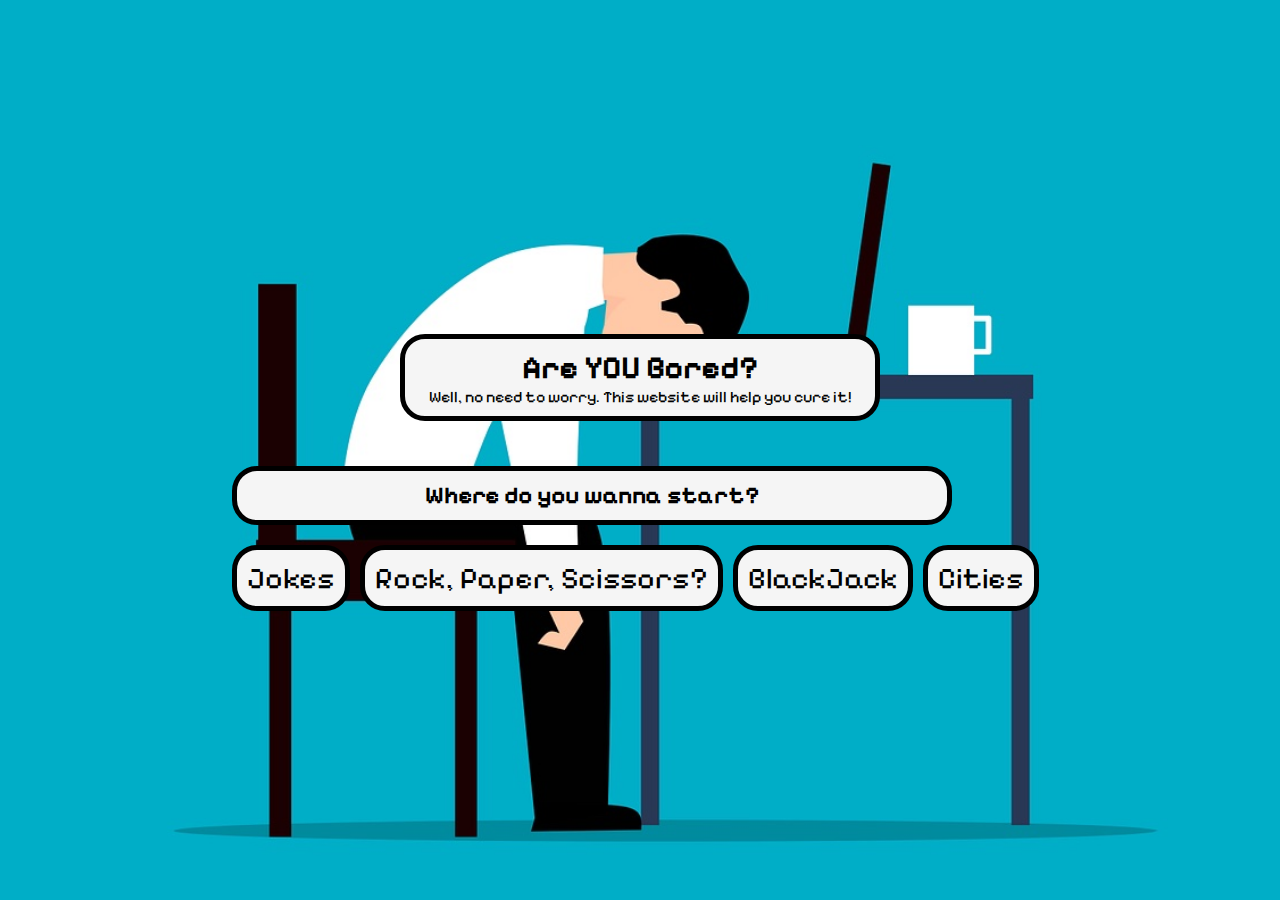
<file: index.html>
<!DOCTYPE html>
<html lang="en">
  <head>
    <meta charset="UTF-8" />
    <meta name="viewport" content="width=device-width, initial-scale=1.0" />
    <link rel="stylesheet" href="index.css" />
    <title>Cure for Boredom</title>
    <meta
      name="description"
      content="The website to give you a laugh and maybe cure your boredom."
    />
  </head>
  <body id="bodyIndex">
    <header id="headerIndex">
      <h1>Are YOU Bored?</h1>
      <p>Well, no need to worry. This website will help you cure it!</p>
    </header>
    <main id="indexMain">
      <h2>Where do you wanna start?</h2>
      <div id="btns">
        <a href="jokes.html">Jokes</a>

        <a href="rps.html">Rock, Paper, Scissors?</a>

        <a href="bj.html">BlackJack</a>
        <a href="cities.html">Cities</a>
      </div>
    </main>
  </body>
</html>
</file>
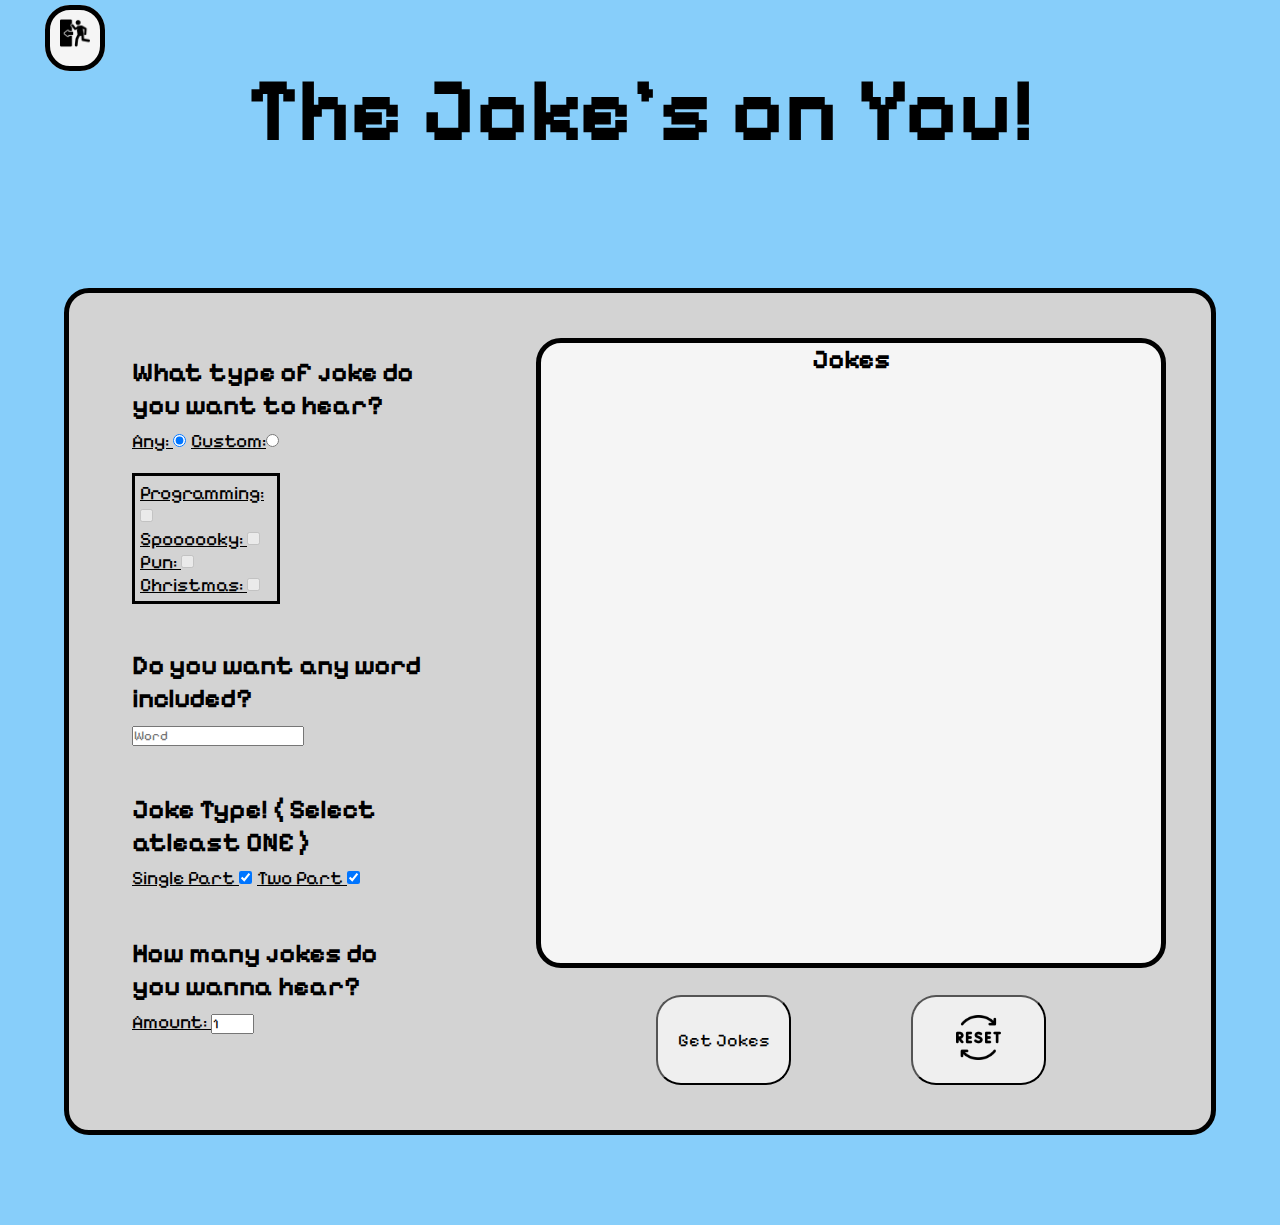
<file: jokes.html>
<!DOCTYPE html>
<html lang="en">
  <head>
    <meta charset="UTF-8" />
    <meta name="viewport" content="width=device-width, initial-scale=1.0" />
    <title>Jokes</title>
    <meta name="description" content="The website for the best jokes" />
    <link rel="stylesheet" href="index.css" />
  </head>
  <body id="jokesBody">
    <header id="jokesHeader">
      <a href="index.html" class="homebtn"
        ><img src="exit-2.png" alt="Person Exiting Door"
      /></a>
      <h1>The Joke's on You!</h1>
    </header>
    <main id="jokesMain">
      <section id="conditionsJokes">
        <form action="jokes">
          <div id="typeJokes">
            <h2>What type of joke do you want to hear?</h2>
            <span>Any: <input type="radio" name="jokeType" id="anyBtn" /></span>
            <span
              >Custom:<input type="radio" name="jokeType" id="customBtn" />
            </span>
            <div id="customBtns">
              <span
                >Programming:
                <input
                  type="checkbox"
                  name="customType"
                  id="pgmBtn"
                  class="cstmbtns"
              /></span>
              <span
                >Spoooooky:
                <input
                  type="checkbox"
                  name="customType"
                  id="scaryBtn"
                  class="cstmbtns"
              /></span>
              <span
                >Pun:
                <input
                  type="checkbox"
                  name="customType"
                  id="punBtn"
                  class="cstmbtns"
              /></span>
              <span
                >Christmas:
                <input
                  type="checkbox"
                  name="customType"
                  id="xmasBtn"
                  class="cstmbtns"
              /></span>
            </div>
          </div>
          <div id="phrase">
            <h2>Do you want any word included?</h2>
            <input
              type="text"
              name="phrase"
              placeholder="Word"
              id="phraseInput"
            />
          </div>
          <div id="parts">
            <h2>Joke Type! &#40; Select atleast ONE &#41;</h2>
            <span
              >Single Part
              <input type="checkbox" name="partType" id="singlePart"
            /></span>
            <span
              >Two Part <input type="checkbox" name="partType" id="twoPart"
            /></span>
          </div>
          <div id="jokesAmount">
            <h2>How many jokes do you wanna hear?</h2>
            <span
              >Amount:
              <input
                type="number"
                id="jokesAmountInput"
                value="1"
                min="1"
                step="1"
                oninput="reRender()"
                max="10"
            /></span>
          </div>
        </form>
      </section>
      <section id="outputJokes">
        <div id="output">
          <h2>Jokes</h2>
          <ul></ul>
        </div>
        <div id="jokebtns">
          <button id="getJokeBtn">Get Jokes</button>
          <button id="resetBtn">
            <img src="/reset.png" alt="Reset symbol" />
          </button>
        </div>
      </section>
    </main>

    <script>
      let anyButton = document.getElementById("anyBtn"),
        customBtn = document.getElementById("customBtn"),
        programmingBtn = document.getElementById("pgmBtn"),
        spookyBtn = document.getElementById("scaryBtn"),
        punBtn = document.getElementById("punBtn"),
        xmasBtn = document.getElementById("xmasBtn"),
        singleBtn = document.getElementById("singlePart"),
        twoPartBtn = document.getElementById("twoPart"),
        getJokeBtn = document.getElementById("getJokeBtn"),
        resetBtn = document.getElementById("resetBtn"),
        ul = document.querySelector("ul"),
        linebreak = document.createElement("br"),
        phraseForJoke,
        urlCustomJoke,
        userTypeChoice;

      programmingBtn.disabled = true;
      spookyBtn.disabled = true;
      punBtn.disabled = true;
      xmasBtn.disabled = true;

      programmingBtn.checked = false;
      spookyBtn.checked = false;
      punBtn.checked = false;
      xmasBtn.checked = false;

      singleBtn.checked = true;
      twoPartBtn.checked = true;
      anyButton.checked = true;
      function customBtnsFunction() {
        if (customBtn.checked) {
          //Activates custom type buttons
          programmingBtn.disabled = false;
          spookyBtn.disabled = false;
          punBtn.disabled = false;
          xmasBtn.disabled = false;
        }
      }
      function resetJoke() {
        while (ul.firstChild) {
          ul.removeChild(ul.firstChild);
        }
      }
      function part() {
        if (singleBtn.checked === false && twoPartBtn.checked === false) {
          document.getElementById("parts").style.color = "red";
        }
        if (singleBtn.checked === true || twoPartBtn.checked === true) {
          document.getElementById("parts").style.color = "black";
        }
      }
      function customBtnsDisableFunction() {
        if (anyButton.checked) {
          //Disables the custom type buttons adn unchecks them
          programmingBtn.disabled = true;
          spookyBtn.disabled = true;
          punBtn.disabled = true;
          xmasBtn.disabled = true;

          programmingBtn.checked = false;
          spookyBtn.checked = false;
          punBtn.checked = false;
          xmasBtn.checked = false;
        }
      }
      function customURLFunction() {
        let URLCustomnJokeValue = "";

        // IF to add the custom joke Types to FETCH URL
        if (programmingBtn.checked) {
          URLCustomnJokeValue += "Programming";
        }
        if (spookyBtn.checked) {
          if (URLCustomnJokeValue.length > 1) {
            URLCustomnJokeValue += ",Spooky";
          } else {
            URLCustomnJokeValue += "Spooky";
          }
        }
        if (xmasBtn.checked) {
          if (URLCustomnJokeValue.length > 1) {
            URLCustomnJokeValue += ",Christmas";
          } else {
            URLCustomnJokeValue += "Christmas";
          }
        }
        if (punBtn.checked) {
          if (URLCustomnJokeValue.length > 1) {
            URLCustomnJokeValue += ",Pun";
          } else {
            URLCustomnJokeValue += "Pun";
          }
        }
        return URLCustomnJokeValue;
      }
      function anyBtnIsCheckedWithPhrase(phraseForJoke, amountOfJokes) {
        fetch(
          "https://v2.jokeapi.dev/joke/Any?safe-mode&contains=" +
            phraseForJoke +
            "&amount=" +
            amountOfJokes
        )
          .then((response) => response.json())
          .then((result) => {
            let i = 0;
            if (amountOfJokes > 1) {
              while (i < result.jokes.length) {
                let typeJoke = result.jokes[i].type;
                errorMessage = result.jokes[i].error;
                //Checks if it is Single or Two Part
                if (typeJoke === "single") {
                  let joke = result.jokes[i].joke,
                    li = document.createElement("li");
                  li.appendChild(document.createTextNode(joke));
                  ul.appendChild(li);
                } else if (typeJoke === "twopart") {
                  let delivery = result.jokes[i].delivery,
                    setup = result.jokes[i].setup,
                    joke = setup + " " + delivery,
                    li = document.createElement("li");
                  li.appendChild(document.createTextNode(joke));
                  ul.appendChild(li);
                } else if (errorMessage === true) {
                  let joke = "Error, No joke meets this Qriteria",
                    li = document.createElement("li");
                  li.appendChild(document.createTextNode(joke));
                  ul.appendChild(li);
                }
                i++;
              }
            } else {
              let typeJoke = result.type;
              //Checks if it is Single or Two Part
              if (typeJoke === "single") {
                let joke = result.joke,
                  errorMessage = result.error;
                li = document.createElement("li");
                li.appendChild(document.createTextNode(joke));
                ul.appendChild(li);
              } else if (typeJoke === "twopart") {
                let delivery = result.delivery,
                  setup = result.setup,
                  joke = setup + " " + delivery,
                  li = document.createElement("li");
                li.appendChild(document.createTextNode(joke));
                ul.appendChild(li);
              } else if (errorMessage === true) {
                let joke = "Error, No joke meets this Qriteria",
                  li = document.createElement("li");
                li.appendChild(document.createTextNode(joke));
                ul.appendChild(li);
              }
            }
          });
      }
      function customBtnIsCheckedWithPhrase(
        urlCustomJoke,
        phraseForJoke,
        amountOfJokes
      ) {
        //Fetch Custom Jokes based on URL
        fetch(
          "https://v2.jokeapi.dev/joke/" +
            urlCustomJoke +
            "?safe-mode&contains=" +
            phraseForJoke +
            "&amount=" +
            amountOfJokes
        )
          .then((response) => response.json())
          .then((result) => {
            let i = 0;
            if (amountOfJokes > 1) {
              while (i < result.jokes.length) {
                let typeJoke = result.jokes[i].type;
                errorMessage = result.jokes[i].error;
                //Checks if it is Single or Two Part
                if (typeJoke === "single") {
                  let joke = result.jokes[i].joke,
                    li = document.createElement("li");
                  li.appendChild(document.createTextNode(joke));
                  ul.appendChild(li);
                } else if (typeJoke === "twopart") {
                  let delivery = result.jokes[i].delivery,
                    setup = result.jokes[i].setup,
                    joke = setup + " " + delivery,
                    li = document.createElement("li");
                  li.appendChild(document.createTextNode(joke));
                  ul.appendChild(li);
                } else if (errorMessage === true) {
                  let joke = "Error, No joke meets this Qriteria",
                    li = document.createElement("li");
                  li.appendChild(document.createTextNode(joke));
                  ul.appendChild(li);
                }
                i++;
              }
            } else {
              let typeJoke = result.type;
              //Checks if it is Single or Two Part
              if (typeJoke === "single") {
                let joke = result.joke,
                  errorMessage = result.error;
                li = document.createElement("li");
                li.appendChild(document.createTextNode(joke));
                ul.appendChild(li);
              } else if (typeJoke === "twopart") {
                let delivery = result.delivery,
                  setup = result.setup,
                  joke = setup + " " + delivery,
                  li = document.createElement("li");
                li.appendChild(document.createTextNode(joke));
                ul.appendChild(li);
              } else if (errorMessage === true) {
                let joke = "Error, No joke meets this Qriteria",
                  li = document.createElement("li");
                li.appendChild(document.createTextNode(joke));
                ul.appendChild(li);
              }
            }
          });
      }
      function anyBtnIsCheckedWithBothTypes(amountOfJokes) {
        fetch(
          "https://v2.jokeapi.dev/joke/Any?safe-mode&amount=" + amountOfJokes
        )
          .then((response) => response.json())
          .then((result) => {
            let i = 0;
            if (amountOfJokes > 1) {
              while (i < result.jokes.length) {
                let typeJoke = result.jokes[i].type;
                errorMessage = result.jokes[i].error;
                //Checks if it is Single or Two Part
                if (typeJoke === "single") {
                  let joke = result.jokes[i].joke,
                    li = document.createElement("li");
                  li.appendChild(document.createTextNode(joke));
                  ul.appendChild(li);
                } else if (typeJoke === "twopart") {
                  let delivery = result.jokes[i].delivery,
                    setup = result.jokes[i].setup,
                    joke = setup + " " + delivery,
                    li = document.createElement("li");
                  li.appendChild(document.createTextNode(joke));
                  ul.appendChild(li);
                } else if (errorMessage === true) {
                  let joke = "Error, No joke meets this Qriteria",
                    li = document.createElement("li");
                  li.appendChild(document.createTextNode(joke));
                  ul.appendChild(li);
                }
                i++;
              }
            } else {
              let typeJoke = result.type;
              //Checks if it is Single or Two Part
              if (typeJoke === "single") {
                let joke = result.joke,
                  errorMessage = result.error;
                li = document.createElement("li");
                li.appendChild(document.createTextNode(joke));
                ul.appendChild(li);
              } else if (typeJoke === "twopart") {
                let delivery = result.delivery,
                  setup = result.setup,
                  joke = setup + " " + delivery,
                  li = document.createElement("li");
                li.appendChild(document.createTextNode(joke));
                ul.appendChild(li);
              } else if (errorMessage === true) {
                let joke = "Error, No joke meets this Qriteria",
                  li = document.createElement("li");
                li.appendChild(document.createTextNode(joke));
                ul.appendChild(li);
              }
            }
          });
      }
      function customBtnIsCheckedWithBothTypes(urlCustomJoke, amountOfJokes) {
        //Fetch Custom Jokes based on URL
        fetch(
          "https://v2.jokeapi.dev/joke/" +
            urlCustomJoke +
            "?safe-mode&amount=" +
            amountOfJokes
        )
          .then((response) => response.json())
          .then((result) => {
            let i = 0;
            if (amountOfJokes > 1) {
              while (i < result.jokes.length) {
                let typeJoke = result.jokes[i].type;
                errorMessage = result.jokes[i].error;
                //Checks if it is Single or Two Part
                if (typeJoke === "single") {
                  let joke = result.jokes[i].joke,
                    li = document.createElement("li");
                  li.appendChild(document.createTextNode(joke));
                  ul.appendChild(li);
                } else if (typeJoke === "twopart") {
                  let delivery = result.jokes[i].delivery,
                    setup = result.jokes[i].setup,
                    joke = setup + " " + delivery,
                    li = document.createElement("li");
                  li.appendChild(document.createTextNode(joke));
                  ul.appendChild(li);
                } else if (errorMessage === true) {
                  let joke = "Error, No joke meets this Qriteria",
                    li = document.createElement("li");
                  li.appendChild(document.createTextNode(joke));
                  ul.appendChild(li);
                }
                i++;
              }
            } else {
              let typeJoke = result.type;
              //Checks if it is Single or Two Part
              if (typeJoke === "single") {
                let joke = result.joke,
                  errorMessage = result.error;
                li = document.createElement("li");
                li.appendChild(document.createTextNode(joke));
                ul.appendChild(li);
              } else if (typeJoke === "twopart") {
                let delivery = result.delivery,
                  setup = result.setup,
                  joke = setup + " " + delivery,
                  li = document.createElement("li");
                li.appendChild(document.createTextNode(joke));
                ul.appendChild(li);
              } else if (errorMessage === true) {
                let joke = "Error, No joke meets this Qriteria",
                  li = document.createElement("li");
                li.appendChild(document.createTextNode(joke));
                ul.appendChild(li);
              }
            }
          });
      }
      function anyBtnIsCheckedWithOneType(typeOfJoke, amountOfJokes) {
        fetch(
          "https://v2.jokeapi.dev/joke/Any?safe-mode&" +
            typeOfJoke +
            "&amount=" +
            amountOfJokes
        )
          .then((response) => response.json())
          .then((result) => {
            let i = 0;
            if (amountOfJokes > 1) {
              while (i < result.jokes.length) {
                let typeJoke = result.jokes[i].type;
                errorMessage = result.jokes[i].error;
                //Checks if it is Single or Two Part
                if (typeJoke === "single") {
                  let joke = result.jokes[i].joke,
                    li = document.createElement("li");
                  li.appendChild(document.createTextNode(joke));
                  ul.appendChild(li);
                } else if (typeJoke === "twopart") {
                  let delivery = result.jokes[i].delivery,
                    setup = result.jokes[i].setup,
                    joke = setup + " " + delivery,
                    li = document.createElement("li");
                  li.appendChild(document.createTextNode(joke));
                  ul.appendChild(li);
                } else if (errorMessage === true) {
                  let joke = "Error, No joke meets this Qriteria",
                    li = document.createElement("li");
                  li.appendChild(document.createTextNode(joke));
                  ul.appendChild(li);
                }
                i++;
              }
            } else {
              let typeJoke = result.type;
              //Checks if it is Single or Two Part
              if (typeJoke === "single") {
                let joke = result.joke,
                  errorMessage = result.error;
                li = document.createElement("li");
                li.appendChild(document.createTextNode(joke));
                ul.appendChild(li);
              } else if (typeJoke === "twopart") {
                let delivery = result.delivery,
                  setup = result.setup,
                  joke = setup + " " + delivery,
                  li = document.createElement("li");
                li.appendChild(document.createTextNode(joke));
                ul.appendChild(li);
              } else if (errorMessage === true) {
                let joke = "Error, No joke meets this Qriteria",
                  li = document.createElement("li");
                li.appendChild(document.createTextNode(joke));
                ul.appendChild(li);
              }
            }
          });
      }
      function anyBtnIsCheckedWithPhraseAndType(
        phraseForJoke,
        typeOfJoke,
        amountOfJokes
      ) {
        fetch(
          "https://v2.jokeapi.dev/joke/Any?" +
            typeOfJoke +
            "&safe-mode&contains=" +
            phraseForJoke +
            "&amount=" +
            amountOfJokes
        )
          .then((response) => response.json())
          .then((result) => {
            let i = 0;
            if (amountOfJokes > 1) {
              while (i < result.jokes.length) {
                let typeJoke = result.jokes[i].type;
                errorMessage = result.jokes[i].error;
                //Checks if it is Single or Two Part
                if (typeJoke === "single") {
                  let joke = result.jokes[i].joke,
                    li = document.createElement("li");
                  li.appendChild(document.createTextNode(joke));
                  ul.appendChild(li);
                } else if (typeJoke === "twopart") {
                  let delivery = result.jokes[i].delivery,
                    setup = result.jokes[i].setup,
                    joke = setup + " " + delivery,
                    li = document.createElement("li");
                  li.appendChild(document.createTextNode(joke));
                  ul.appendChild(li);
                } else if (errorMessage === true) {
                  let joke = "Error, No joke meets this Qriteria",
                    li = document.createElement("li");
                  li.appendChild(document.createTextNode(joke));
                  ul.appendChild(li);
                }
                i++;
              }
            } else {
              let typeJoke = result.type;
              //Checks if it is Single or Two Part
              if (typeJoke === "single") {
                let joke = result.joke,
                  errorMessage = result.error;
                li = document.createElement("li");
                li.appendChild(document.createTextNode(joke));
                ul.appendChild(li);
              } else if (typeJoke === "twopart") {
                let delivery = result.delivery,
                  setup = result.setup,
                  joke = setup + " " + delivery,
                  li = document.createElement("li");
                li.appendChild(document.createTextNode(joke));
                ul.appendChild(li);
              } else if (errorMessage === true) {
                let joke = "Error, No joke meets this Qriteria",
                  li = document.createElement("li");
                li.appendChild(document.createTextNode(joke));
                ul.appendChild(li);
              }
            }
          });
      }
      function customBtnIsCheckedWithPhraseAndType(
        urlCustomJoke,
        phraseForJoke,
        typeOfJoke,
        amountOfJokes
      ) {
        //Fetch Custom Jokes based on URL
        fetch(
          "https://v2.jokeapi.dev/joke/" +
            urlCustomJoke +
            "?safe-mode&" +
            typeOfJoke +
            "&contains=" +
            phraseForJoke +
            "&amount=" +
            amountOfJokes
        )
          .then((response) => response.json())
          .then((result) => {
            let i = 0;
            if (amountOfJokes > 1) {
              while (i < result.jokes.length) {
                let typeJoke = result.jokes[i].type;
                errorMessage = result.jokes[i].error;
                //Checks if it is Single or Two Part
                if (typeJoke === "single") {
                  let joke = result.jokes[i].joke,
                    li = document.createElement("li");
                  li.appendChild(document.createTextNode(joke));
                  ul.appendChild(li);
                } else if (typeJoke === "twopart") {
                  let delivery = result.jokes[i].delivery,
                    setup = result.jokes[i].setup,
                    joke = setup + " " + delivery,
                    li = document.createElement("li");
                  li.appendChild(document.createTextNode(joke));
                  ul.appendChild(li);
                } else if (errorMessage === true) {
                  let joke = "Error, No joke meets this Qriteria",
                    li = document.createElement("li");
                  li.appendChild(document.createTextNode(joke));
                  ul.appendChild(li);
                }
                i++;
              }
            } else {
              let typeJoke = result.type;
              //Checks if it is Single or Two Part
              if (typeJoke === "single") {
                let joke = result.joke,
                  errorMessage = result.error;
                li = document.createElement("li");
                li.appendChild(document.createTextNode(joke));
                ul.appendChild(li);
              } else if (typeJoke === "twopart") {
                let delivery = result.delivery,
                  setup = result.setup,
                  joke = setup + " " + delivery,
                  li = document.createElement("li");
                li.appendChild(document.createTextNode(joke));
                ul.appendChild(li);
              } else if (errorMessage === true) {
                let joke = "Error, No joke meets this Qriteria",
                  li = document.createElement("li");
                li.appendChild(document.createTextNode(joke));
                ul.appendChild(li);
              }
            }
          });
      }
      function customBtnIsCheckedWithAType(
        urlCustomJoke,
        typeOfJoke,
        amountOfJokes
      ) {
        fetch(
          "https://v2.jokeapi.dev/joke/" +
            urlCustomJoke +
            "?safe-mode&" +
            typeOfJoke +
            "&amount=" +
            amountOfJokes
        )
          .then((response) => response.json())
          .then((result) => {
            let i = 0;
            if (amountOfJokes > 1) {
              while (i < result.jokes.length) {
                let typeJoke = result.jokes[i].type;
                errorMessage = result.jokes[i].error;
                //Checks if it is Single or Two Part
                if (typeJoke === "single") {
                  let joke = result.jokes[i].joke,
                    li = document.createElement("li");
                  li.appendChild(document.createTextNode(joke));
                  ul.appendChild(li);
                } else if (typeJoke === "twopart") {
                  let delivery = result.jokes[i].delivery,
                    setup = result.jokes[i].setup,
                    joke = setup + " " + delivery,
                    li = document.createElement("li");
                  li.appendChild(document.createTextNode(joke));
                  ul.appendChild(li);
                } else if (errorMessage === true) {
                  let joke = "Error, No joke meets this Qriteria",
                    li = document.createElement("li");
                  li.appendChild(document.createTextNode(joke));
                  ul.appendChild(li);
                }
                i++;
              }
            } else {
              let typeJoke = result.type;
              //Checks if it is Single or Two Part
              if (typeJoke === "single") {
                let joke = result.joke,
                  errorMessage = result.error;
                li = document.createElement("li");
                li.appendChild(document.createTextNode(joke));
                ul.appendChild(li);
              } else if (typeJoke === "twopart") {
                let delivery = result.delivery,
                  setup = result.setup,
                  joke = setup + " " + delivery,
                  li = document.createElement("li");
                li.appendChild(document.createTextNode(joke));
                ul.appendChild(li);
              } else if (errorMessage === true) {
                let joke = "Error, No joke meets this Qriteria",
                  li = document.createElement("li");
                li.appendChild(document.createTextNode(joke));
                ul.appendChild(li);
              }
            }
          });
      }
      function checkTypeOfJokeUserChose() {
        // Checks if user only wants Single, Two line or both
        if (singleBtn.checked === true && twoPartBtn.checked === true) {
          userTypeChoice = "both";
        } else if (singleBtn.checked === false && twoPartBtn.checked === true) {
          userTypeChoice = "type=twopart";
        } else if (singleBtn.checked === true && twoPartBtn.checked === false) {
          userTypeChoice = "type=single";
        }
        return userTypeChoice;
      }

      function getJoke() {
        let amountOfJokes = document.getElementById("jokesAmountInput").value,
          i = 0;
        phraseForJoke = document.getElementById("phraseInput").value;
        userTypeChoice = checkTypeOfJokeUserChose();
        if (amountOfJokes > 10) {
          document.getElementById("jokesAmount").style.color = "red";
        } else {
          document.getElementById("jokesAmount").style.color = "black";
        }
        if (amountOfJokes > i && amountOfJokes < 11) {
          // USER PUT IN PHRASE
          if (phraseForJoke.length > 0 && userTypeChoice != undefined) {
            //Checks if User request Single, Two or both liners
            if (userTypeChoice === "both") {
              // User has chosen Any joke
              if (anyButton.checked) {
                anyBtnIsCheckedWithPhrase(phraseForJoke, amountOfJokes);
              }
              // User has chosen custom joke
              else if (customBtn.checked) {
                urlCustomJoke = customURLFunction();
                customBtnIsCheckedWithPhrase(
                  urlCustomJoke,
                  phraseForJoke,
                  amountOfJokes
                );
              }
            }

            //User has chosen a Type
            else if (userTypeChoice.length > 4) {
              // User has chosen Any joke
              if (anyButton.checked) {
                anyBtnIsCheckedWithPhraseAndType(
                  phraseForJoke,
                  userTypeChoice,
                  amountOfJokes
                );
              }
              // User has chosen custom joke
              else if (customBtn.checked) {
                urlCustomJoke = customURLFunction();
                customBtnIsCheckedWithPhraseAndType(
                  urlCustomJoke,
                  phraseForJoke,
                  userTypeChoice,
                  amountOfJokes
                );
              }
            }
          }

          //USER ADDED NO PHRASE
          if (phraseForJoke.length === 0 && userTypeChoice != undefined) {
            //Checks if User request Single, Two or both liners
            if (userTypeChoice === "both") {
              // User has chosen Any joke
              if (anyButton.checked) {
                anyBtnIsCheckedWithBothTypes(amountOfJokes);
              }
              // User has chosen custom joke
              else if (customBtn.checked) {
                urlCustomJoke = customURLFunction();
                customBtnIsCheckedWithBothTypes(urlCustomJoke, amountOfJokes);
              }
            }

            //User has chosen a Type
            else if (userTypeChoice != "both" && phraseForJoke === 0) {
              // User has chosen Any joke
              if (anyButton.checked) {
                anyBtnIsCheckedWithOneType(userTypeChoice, amountOfJokes);
              }
              // User has chosen custom joke
              else if (customBtn.checked) {
                urlCustomJoke = customURLFunction();
                customBtnIsCheckedWithAType(
                  urlCustomJoke,
                  userTypeChoice,
                  amountOfJokes
                );
              }
            }
          }
          i++;
        }
      }

      anyButton.addEventListener("click", customBtnsDisableFunction);
      customBtn.addEventListener("click", customBtnsFunction);
      getJokeBtn.addEventListener("click", getJoke);
      singleBtn.addEventListener("click", part);
      twoPartBtn.addEventListener("click", part);
      resetBtn.addEventListener("click", resetJoke);
    </script>
  </body>
</html>
</file>
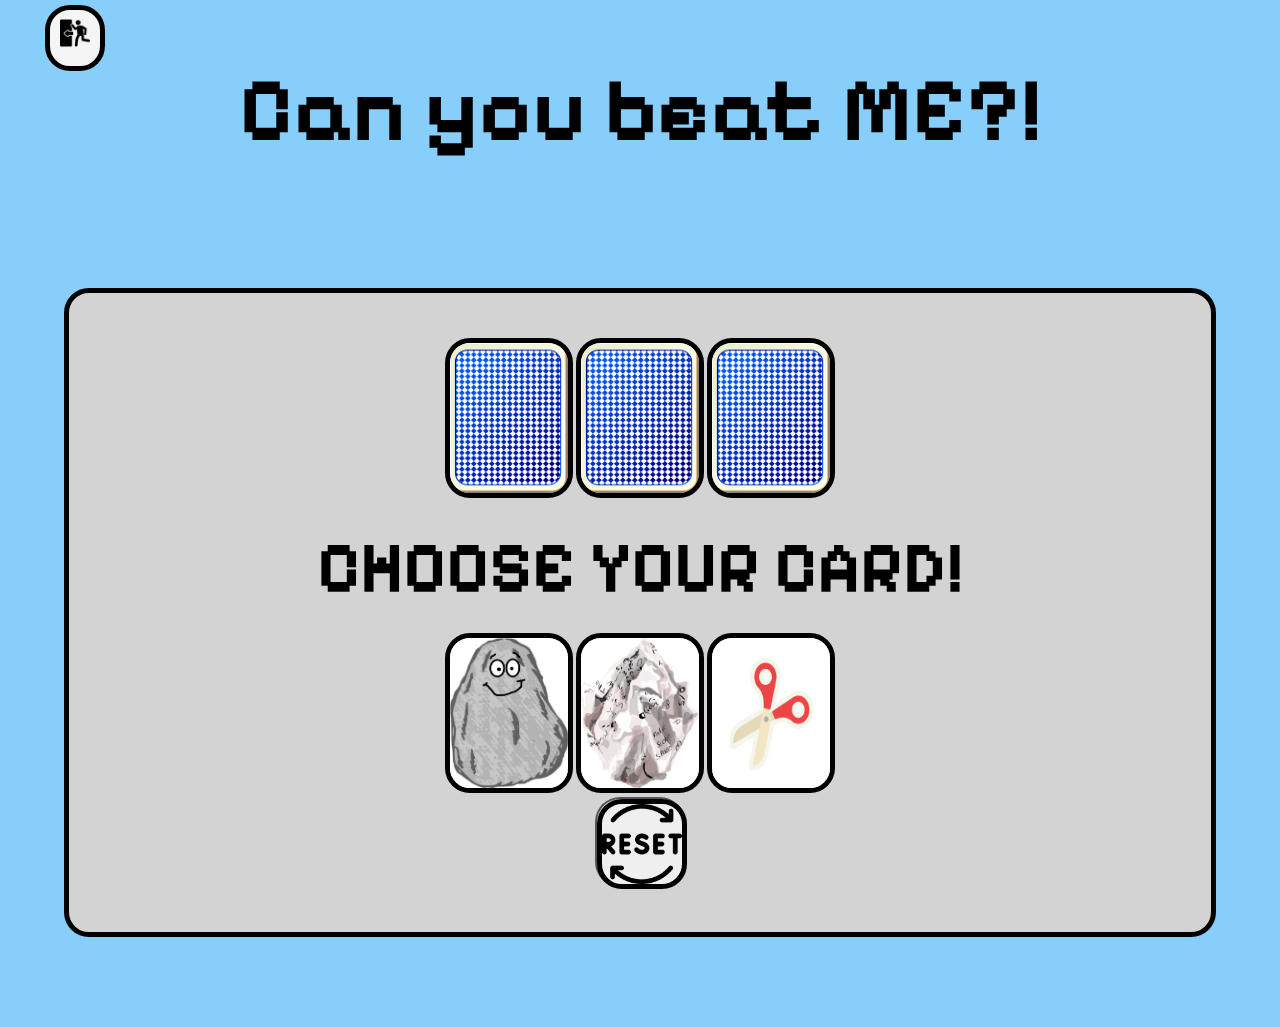
<file: rps.html>
<!DOCTYPE html>
<html lang="en">
  <head>
    <meta charset="UTF-8" />
    <meta name="viewport" content="width=device-width, initial-scale=1.0" />
    <title>Rock, Paper or Scissors??</title>
    <meta name="description" content="Play Rock, Paper and Scissors!" />
    <link rel="stylesheet" href="index.css" />
  </head>
  <body id="rpsBody">
    <header id="rpsHeader">
      <a href="index.html" class="homebtn"
        ><img src="exit-2.png" alt="Person Exiting Door"
      /></a>
      <h1>Can you beat ME?!</h1>
    </header>
    <main id="rpsMain">
      <div id="opponentRPS">
        <img
          src="CardBack.jpg"
          alt="Checkerd back of card with blue color"
          id="card1"
        />
        <img
          src="CardBack.jpg"
          alt="Checkerd back of card with blue color"
          id="card2"
        />
        <img
          src="CardBack.jpg"
          alt="Checkerd back of card with blue color"
          id="card3"
        />
        <img src="Rock.jpg" alt="Picture of rock" id="opponentRockPic" />
        <img src="Paper.jpg" alt="Picture of Paper" id="opponentPaperPic" />
        <img src="Sax.jpg" alt="Pictor of Scissors" id="opponentScissorPic" />
      </div>
      <div id="winOrLoseSection">
        <p id="opponentScore">0</p>
        <h2 id="winOrLose">CHOOSE YOUR CARD!</h2>
        <button id="revealBtn">REVEAL</button>
        <button id="playAgain">PLAY AGAIN!</button>
        <p id="playerScore">0</p>
      </div>
      <div id="playerRPS">
        <img src="Rock.jpg" alt="Picture of rock" id="rockPic" />
        <img src="Paper.jpg" alt="Picture of Paper" id="paperPic" />
        <img src="Sax.jpg" alt="Pictor of Scissors" id="scissorPic" />
      </div>
      <button id="resetBtnRps">
        <img src="/reset.png" alt="Reset symbol" id="RPSReset" />
      </button>
    </main>
    <script>
      let rockBtn = document.getElementById("rockPic"),
        paperBtn = document.getElementById("paperPic"),
        scissorBtn = document.getElementById("scissorPic"),
        opponentCard1 = document.getElementById("card1"),
        opponentCard2 = document.getElementById("card2"),
        opponentCard3 = document.getElementById("card3"),
        opponentRockCard = document.getElementById("opponentRockPic"),
        opponentPaperCard = document.getElementById("opponentPaperPic"),
        opponentScissorsCard = document.getElementById("opponentScissorPic"),
        revealBtn = document.getElementById("revealBtn"),
        h2Text = document.getElementById("winOrLose"),
        playAgainBtn = document.getElementById("playAgain"),
        opponentScore = document.getElementById("opponentScore"),
        playerScore = document.getElementById("playerScore"),
        resetBtn = document.getElementById("resetBtnRps"),
        oScore = 0,
        pScore = 0,
        rock,
        paper,
        scissor,
        opponentRock,
        opponentPaper,
        opponentScissor;

      opponentPaperCard.style.display = "none";
      opponentRockCard.style.display = "none";
      opponentScissorsCard.style.display = "none";
      revealBtn.style.display = "none";
      playAgainBtn.style.display = "none";

      opponentScore.textContent = localStorage.getItem("opponentScoreStorage");
      playerScore.textContent = localStorage.getItem("playerScoreStorage");

      function playerChooseRock() {
        rock = 1;
        scissorBtn.style.display = "none";
        paperBtn.style.display = "none";
        rockBtn.removeEventListener("click", playerChooseRock);
        rockPaperScissor();
      }
      function playerChoosePaper() {
        paper = 1;
        scissorBtn.style.display = "none";
        rockBtn.style.display = "none";
        paperBtn.removeEventListener("click", playerChoosePaper);
        rockPaperScissor();
      }
      function playerChooseScissor() {
        scissor = 1;
        rockBtn.style.display = "none";
        paperBtn.style.display = "none";
        scissorBtn.removeEventListener("click", playerChooseScissor);
        rockPaperScissor();
      }
      // Makes Opponents Choice, 1 = Rock, 2 = Paper, 3 = Scissor
      function opponentRockPaperScissor() {
        let x = Math.floor(Math.random() * 3 + 1);
        opponentCard1.style.display = "none";
        opponentCard3.style.display = "none";
        return x;
      }
      function rockPaperScissor() {
        opponentRockPaperScissor();
        h2Text.style.display = "none";
        revealBtn.style.display = "block";
      }
      function resetScore() {
        localStorage.setItem("opponentScoreStorage", 0);
        localStorage.setItem("playerScoreStorage", 0);
        oScore = localStorage.getItem("opponentScoreStorage");
        pScore = localStorage.getItem("playerScoreStorage");
        opponentScore.textContent = oScore;
        playerScore.textContent = pScore;
      }
      function resetGame() {
        //TAkes away the stuff
        playAgainBtn.style.display = "none";
        opponentPaperCard.style.display = "none";
        opponentRockCard.style.display = "none";
        opponentScissorsCard.style.display = "none";

        //Adds the starting stuff
        opponentCard1.style.display = "inline";
        opponentCard2.style.display = "inline";
        opponentCard3.style.display = "inline";
        rockBtn.style.display = "inline";
        paperBtn.style.display = "inline";
        scissorBtn.style.display = "inline";

        //Remove Gold Border
        rockBtn.style.border = "5px solid black";
        paperBtn.style.border = "5px solid black";
        scissorBtn.style.border = "5px solid black";
        opponentPaperCard.style.border = "5px solid black";
        opponentRockCard.style.border = "5px solid black";
        opponentScissorsCard.style.border = "5px solid black";

        // Changes Text
        h2Text.textContent = "CHOOSE YOUR CARD!";

        //Adds event listner again
        rockBtn.addEventListener("click", playerChooseRock);
        paperBtn.addEventListener("click", playerChoosePaper);
        scissorBtn.addEventListener("click", playerChooseScissor);
      }
      function whoWon() {
        let i = opponentRockPaperScissor();
        if (rock === 1) {
          if (i === 1) {
            //  TIE (ROCK)
            opponentCard2.style.display = "none";
            opponentRockCard.style.display = "block";
            revealBtn.style.display = "none";
            h2Text.textContent = "TIE!";
            h2Text.style.display = "block";
            playAgainBtn.style.display = "block";
          } else if (i === 2) {
            // Opponent Wins (PAPER)
            opponentCard2.style.display = "none";
            opponentPaperCard.style.display = "block";
            opponentPaperCard.style.border = "5px solid gold";
            revealBtn.style.display = "none";
            h2Text.textContent = "YOU LOSE!";
            h2Text.style.display = "block";
            playAgainBtn.style.display = "block";
            if (localStorage.getItem("opponentScoreStorage") > 0) {
              oScore = localStorage.getItem("opponentScoreStorage");
            }
            oScore++;
            opponentScore.textContent = oScore;
            localStorage.setItem("opponentScoreStorage", oScore);
          } else if (i === 3) {
            // Player win! (Scissor)
            opponentCard2.style.display = "none";
            opponentScissorsCard.style.display = "block";
            rockBtn.style.border = "5px solid gold";
            revealBtn.style.display = "none";
            h2Text.textContent = "YOU WIN!";
            h2Text.style.display = "block";
            playAgainBtn.style.display = "block";
            if (localStorage.getItem("playerScoreStorage") > 0) {
              pScore = localStorage.getItem("playerScoreStorage");
            }
            pScore++;
            playerScore.textContent = pScore;
            localStorage.setItem("playerScoreStorage", pScore);
          }
        } else if (paper === 1) {
          if (i === 1) {
            //  Player Wins (ROCK)
            opponentCard2.style.display = "none";
            opponentRockCard.style.display = "block";
            revealBtn.style.display = "none";
            h2Text.textContent = "YOU WIN!";
            h2Text.style.display = "block";
            playAgainBtn.style.display = "block";
            paperBtn.style.border = "5px solid gold";
            if (localStorage.getItem("playerScoreStorage") > 0) {
              pScore = localStorage.getItem("playerScoreStorage");
            }
            pScore++;
            playerScore.textContent = pScore;
            localStorage.setItem("playerScoreStorage", pScore);
          } else if (i === 2) {
            // TIE (PAPER)
            opponentCard2.style.display = "none";
            opponentPaperCard.style.display = "block";
            revealBtn.style.display = "none";
            h2Text.textContent = "TIE!";
            h2Text.style.display = "block";
            playAgainBtn.style.display = "block";
          } else if (i === 3) {
            //  Opponent Wins (Scissor)
            opponentCard2.style.display = "none";
            opponentScissorsCard.style.display = "block";
            opponentScissorsCard.style.border = "5px solid gold";
            revealBtn.style.display = "none";
            h2Text.textContent = "YOU LOSE!";
            h2Text.style.display = "block";
            playAgainBtn.style.display = "block";
            if (localStorage.getItem("opponentScoreStorage") > 0) {
              oScore = localStorage.getItem("opponentScoreStorage");
            }
            oScore++;
            opponentScore.textContent = oScore;
            localStorage.setItem("opponentScoreStorage", oScore);
          }
        } else if (scissor === 1) {
          if (i === 1) {
            //  Opponent Wins (ROCK)
            opponentCard2.style.display = "none";
            opponentRockCard.style.display = "block";
            revealBtn.style.display = "none";
            h2Text.textContent = "YOU LOSE!";
            h2Text.style.display = "block";
            playAgainBtn.style.display = "block";
            opponentRockCard.style.border = "5px solid gold";
            if (localStorage.getItem("opponentScoreStorage") > 0) {
              oScore = localStorage.getItem("opponentScoreStorage");
            }
            oScore++;
            opponentScore.textContent = oScore;
            localStorage.setItem("opponentScoreStorage", oScore);
          } else if (i === 2) {
            // Player Wins (PAPER)
            opponentCard2.style.display = "none";
            opponentPaperCard.style.display = "block";
            revealBtn.style.display = "none";
            h2Text.textContent = "YOU WIN!";
            h2Text.style.display = "block";
            playAgainBtn.style.display = "block";
            scissorBtn.style.border = "5px solid gold";
            if (localStorage.getItem("playerScoreStorage") > 0) {
              pScore = localStorage.getItem("playerScoreStorage");
            }
            pScore++;
            playerScore.textContent = pScore;
            localStorage.setItem("playerScoreStorage", pScore);
          } else if (i === 3) {
            //  TIE (Scissor)
            opponentCard2.style.display = "none";
            opponentScissorsCard.style.display = "block";
            revealBtn.style.display = "none";
            h2Text.textContent = "TIE!";
            h2Text.style.display = "block";
            playAgainBtn.style.display = "block";
          }
        }
        rock = 0;
        scissor = 0;
        paper = 0;
      }

      rockBtn.addEventListener("click", playerChooseRock);
      paperBtn.addEventListener("click", playerChoosePaper);
      scissorBtn.addEventListener("click", playerChooseScissor);
      revealBtn.addEventListener("click", whoWon);
      playAgainBtn.addEventListener("click", resetGame);
      resetBtn.addEventListener("click", resetScore);
    </script>
  </body>
</html>
</file>
<file: index.css>
@font-face {
  font-family: Pixel;
  src: url("PixelifySans-VariableFont_wght.ttf");
}
* {
  margin: 0;
  padding: 0;
  box-sizing: border-box;
  font-family: Pixel, "Open sans", sans-serif;
}
/*  Index.HTML  */
#bodyIndex {
  background-image: url("boredom.jpg");
  background-position: center;
  background-size: cover;
  background-repeat: no-repeat;
  height: 100vh;
  display: flex;
  flex-direction: column;
  justify-content: center;
  align-items: center;
}
#headerIndex,
#indexMain h2 {
  background-color: whitesmoke;
  width: 30em;
  text-align: center;
  border-radius: 25px;
  border: 5px solid black;
  padding: 10px;
  margin-top: 5vh;
}

#btns {
  display: flex;
  justify-content: center;
  justify-content: space-evenly;
}
a {
  background-color: whitesmoke;
  margin-right: 10px;
  margin-top: 20px;
  font-size: 30px;
  padding: 10px;
  border-radius: 25px;
  border: 5px solid black;
  text-decoration: none;
  color: black;
}
a:hover {
  background-color: grey;
  color: whitesmoke;
}

/*  Jokes.HTML  */

#jokesBody,
#rpsBody,
#bodyCities {
  background-color: lightskyblue;
  height: 100%;
}
#jokesHeader,
#rpsHeader,
#headerCities {
  width: 100%;
  height: 30vh;
  margin-left: auto;
  margin-right: auto;
  margin-top: 2vh;
}
#jokesHeader h1,
#rpsHeader h1,
#headerCities h1,
#headerBJ h1 {
  text-align: center;
  font-size: 10vh;
}

.homebtn {
  margin: 5vh;
}
.homebtn img {
  height: 30px;
  width: 30px;
}
#jokesMain,
#rpsMain {
  display: flex;
  justify-content: center;
  border: 5px solid black;
  border-radius: 25px;
  width: 90%;
  margin-left: auto;
  margin-right: auto;
  margin-bottom: 10vh;
  padding: 5vh;
  background-color: lightgray;
}
#conditionsJokes {
  margin-right: 10vh;
  font-size: 3vh;
}
span {
  text-decoration: underline;
}
ul {
  display: flex;
  justify-content: center;
  flex-direction: column;
  align-items: center;
}
li {
  border: 3px solid black;
  border-radius: 25px;
  list-style-type: none;
  padding: 1.5vh;
  height: 100%;
  width: 80%;
  background-color: lightgray;
  margin-bottom: 15px;
}

#typeJokes,
#parts,
#jokesAmount,
#phrase {
  margin: 2vh;
  margin-bottom: 5vh;
}
#customBtns {
  display: flex;
  flex-direction: column;
  border: 3px solid black;
  width: 50%;
  margin-top: 2vh;
  padding: 5px;
}
#output {
  width: 70vh;
  height: 70vh;
  background-color: whitesmoke;
  border: 5px solid black;
  border-radius: 25px;
  text-align: center;
  font-size: 3vh;
  overflow: scroll;
}
#getJokeBtn,
#resetBtn {
  width: 15vh;
  height: 10vh;
  border-radius: 25px;
  font-size: 2vh;
}
#resetBtn img {
  width: 5vh;
  height: 5vh;
}
#jokebtns {
  display: flex;
  justify-content: center;
  justify-content: space-evenly;
  margin-top: 3vh;
}
#jokesMain h2 {
  font-size: 1.7rem;
}
#jokesMain span {
  font-size: 1.2rem;
}

/*  RPS CSS   */
#playerRPS img,
#opponentRPS img {
  width: 8em;
  height: 10em;
  margin-bottom: 0;
  border-radius: 25px;
  border: 5px solid black;
  transition: all 1s ease;
}
#revealBtn {
  font-size: 8vh;
  text-align: center;
  padding: 2vh;
  margin: 6vh;
}
#playAgain {
  font-size: 5vh;
  margin: 1vh;
  padding: 0.5vh;
  text-align: center;
}
#winOrLoseSection {
  display: flex;
  justify-content: center;
  align-items: center;
  flex-direction: column;
}
#playerRPS img:hover,
#opponentRPS img:hover,
#resetBtnRps img:hover {
  transform: scale(1.1);
}
#winOrLose {
  text-align: center;
  font-size: 8vh;
  padding: 2.5vh;
}
#rpsMain {
  display: flex;
  flex-direction: column;
  justify-content: space-evenly;
  align-items: center;
}

#winOrLoseSection p {
  font-size: 5vh;
}
#resetBtnRps {
  display: flex;
  width: 10vh;
  height: 10vh;
  border-radius: 25px;
}
#resetBtnRps img {
  width: 10vh;
  height: 10vh;
  margin-bottom: 0;
  border-radius: 25px;
  border: 5px solid black;
  transition: all 1s ease;
}



/*  Cities CSS  */

#mainCities h2 {
  text-align: center;
}
#addShowremoveSection {
  margin-right: 2em;
  margin-left: 2em;
}
#outputCities {
  margin-left: 2em;

}
#resetBtnCity img {
  width: 5vh;
  height: 5vh;
}
#resetBtnCity {
  width: 10vh;
  height: 10vh;
  border-radius: 25px;
  font-size: 2vh;
  margin: 1px auto;
}
#outputCityDiv{
  width: 70vh;
  height: 70vh;
  background-color: whitesmoke;
  border: 5px solid black;
  border-radius: 25px;
  text-align: center;
  font-size: 3vh;
  overflow: scroll;
}
#mainCities div {
  display: flex;
  flex-direction: column;
}
#mainCities input,
#mainCities button {
  width: 20em;
  margin-bottom: 1em;
  margin-top: 1em;
  font-size: 1em;
}
#mainCities {
  display: flex;
  justify-content: space-between;
  border: 5px solid black;
  border-radius: 25px;
  width: 70%;
  margin-left: auto;
  margin-right: auto;
  margin-bottom: 10vh;
  padding: 5vh;
  background-color: lightgray;
}

/*  BJ HTML */
#bodyBJ {
  background-color: #800000;
  height: 100%;
}
#mainBJ {
  display: flex;
  flex-direction: column;
  justify-content: center;
  border: 5px solid black;
  border-radius: 25px;
  width: 90%;
  margin-left: auto;
  margin-right: auto;
  margin-bottom: 10vh;
  padding: 5vh;
  background-color: lightgray;
}
#mainBJ img {
  width: 8em;
  height: 10em;
  margin-bottom: 0;
  border-radius: 25px;
  border: 5px solid black;
  transition: all 1s ease;
}
#headerBJ {
  width: 100%;
  height: 30vh;
  margin-left: auto;
  margin-right: auto;
  margin-top: 2vh;
}
#headerBJ h1 {
  background-color: lightgray;
  border: 5px solid black;
  width: 80%;
  margin-left: auto;
  margin-right: auto;
  border-radius: 25px;
}
#dealer {
  width: 90%;
  height: 10em;
  display: flex;
  justify-content: center;
  margin: auto;
}
#player {
  width: 90%;
  height: 15em;
  display: flex;
  justify-content: center;
  margin: auto;
}
#deck {
  width: 90%;
  height: 10em;
  display: flex;
  justify-content: flex-end;
  align-items: center;
  margin: auto;
}
#dealBtn {
  height: 4em;
  width: 8em;
  border: solid 5px black;
  border-radius: 25px;
  margin: 10%;
}
#controls {
  width: 90%;
  display: flex;
  justify-content: space-evenly;
  margin: auto;
}
#controls button {
  font-size: 2em;
  padding: 1em;
  border: solid 5px black;
  border-radius: 25px;
}
#drawBtn {
  background-color: lightgreen;
}
#stayBtn {
  background-color: crimson;
}
.playerCard {
  margin-bottom: 2em;
}
#valueDealer {
  margin-bottom: 1em;
}
#valuePlayer {
  margin-top: 1em;
}
#valueDealer,
#valuePlayer {
  border: solid 5px black;
  border-radius: 25px;
  height: 3em;
  width: 3em;
  justify-content: center;
  display: flex;
  align-items: center;
}
#winOrLoseBJ {
  font-size: 5em;
}
#divChart {
  display: flex;
  flex-direction: column;
  justify-content: center;
  border: 5px solid black;
  border-radius: 25px;
  width: 90%;
  margin-left: auto;
  margin-right: auto;
  margin-bottom: 10vh;
  padding: 5vh;
  background-color: lightgray;
}
#dropDownArrow {
  transform: rotate(-90deg);
}
</file>
